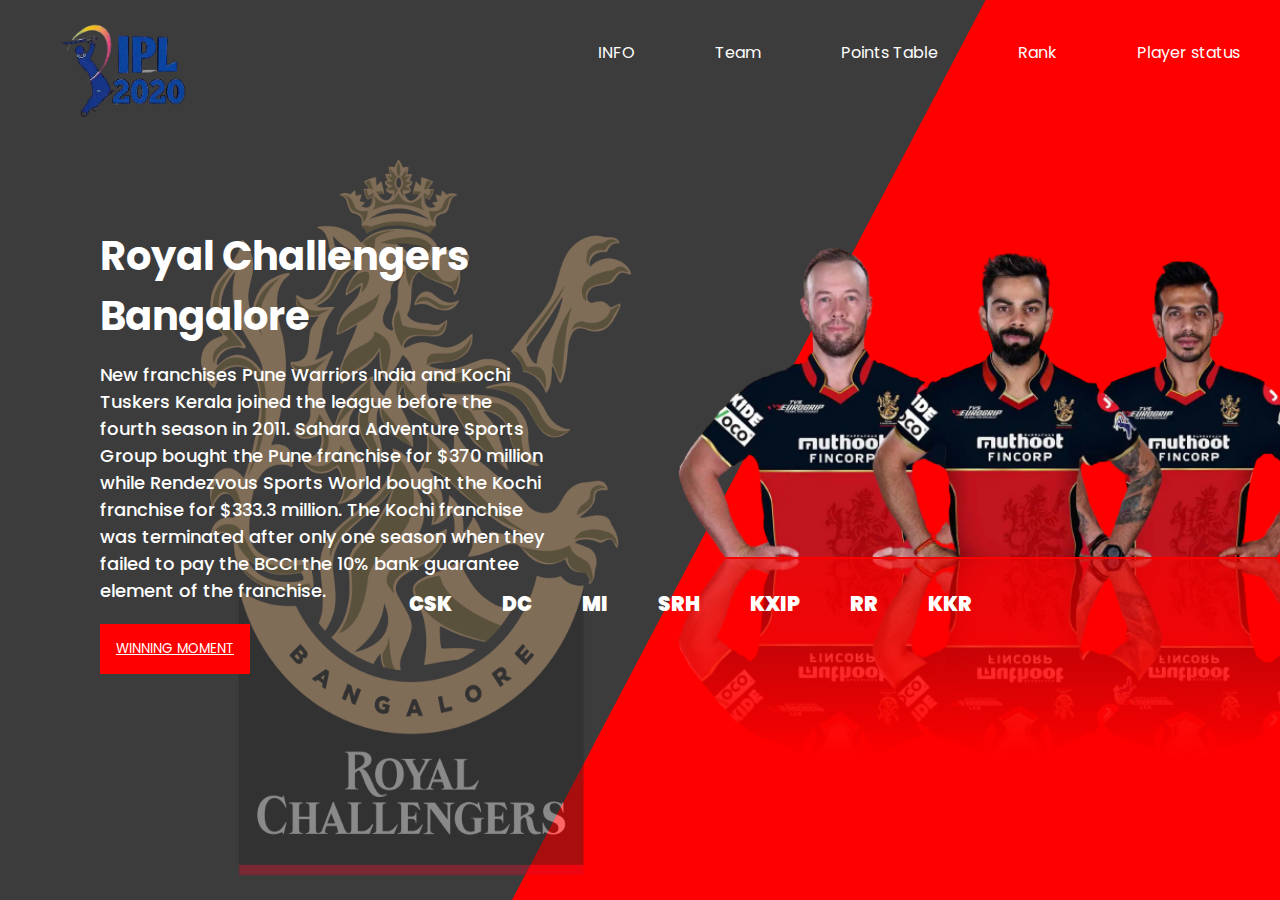
<file: index.html>
<!DOCTYPE html>
<html lang="en">
<head>
    <link rel="preconnect" href="https://fonts.gstatic.com">
<link href="https://fonts.googleapis.com/css2?family=Poppins:wght@300;400;500;600;700&display=swap" rel="stylesheet">
    <meta charset="UTF-8">
    <meta name="viewport" content="width=device-width, initial-scale=1.0">
    <title>Sports website</title>
    <link rel="stylesheet" href="ipl.css">
    <style>
        *{
         font-family: 'Poppins', sans-serif;

        }
    </style>
</head>
<body>
    <div class="container">
        <div class="logo">
            <img src="ipl.png" alt="">
        </div>


        <!-- this is for background logo -->
        <div class="background">
            <img src="csblogo.png" id="logobg" alt="">
        </div>

        <div class="heading">
            <h1 id="head">
                Royal Challengers Bangalore
            </h1>

            <p style="font-weight: 500;">
                New franchises Pune Warriors India and Kochi Tuskers Kerala joined the league before the fourth season in 2011. Sahara Adventure Sports Group bought the Pune franchise for $370 million while Rendezvous Sports World bought the Kochi franchise for $333.3 million. The Kochi franchise was terminated after only one season when they failed to pay the BCCI the 10% bank guarantee element of the franchise.





<!-- In June 2015, two-time champions Chennai Super Kings and the inaugural season champions Rajasthan Royals were suspended for two seasons following their role in a spot-fixing and betting scandal.[37] The two teams were replaced for two seasons by franchises based at Pune and Rajkot.[38][39]

Due to the COVID-19 pandemic, the venue for the 2020 season was moved and games were played in the United Arab Emirates.[40][41] In August 2021, the BCCI announced two new franchises, based in two of six shortlisted cities, would join the league in the 2022 season.[42][43] In closed bidding held in October, RPSG Group and CVC Capital won the bids for the teams, paying ₹7,000 crore (US$880 million) and ₹5,200 crore (US$650 million).[44][45] The teams were subsequently named Lucknow Super Giants and Gujarat Titans.

A number of IPL franchise owners have expanded their business by acquiring teams in other franchise leagues, such as the South African SA20, the Caribbean Premier League and the US Major League Cricket. Teams have been branded with similar names to their parent IPL franchises.[46] -->
            </p>

            <button><a href="cc.mp4"> WINNING MOMENT</a></button>
        </div>

        <!-- this is for main image -->

        <div class="image">
            <img id="myimage" src="rcb-removebg-preview.png" alt="">
        </div>




        <!-- now navbar -->

        <div class="navbar">
            <ul>
                <li><a href="login.html" class="p"> INFO </a></li>
                <li><a href="https://bsehexam.org/wp-content/uploads/2023/06/IPL-Teams-List-.png"class="p">Team</a></li>
                <li><a href="https://assets-webp.khelnow.com/news/uploads/2023/05/IPL-2023-Points-Table-After-Match-6768-1280x1280.jpg.webp" class="p">Points Table</a></li>
                <li><a href="https://www.cric8fanatic.com/wp-content/uploads/2023/05/ipl-2023-leading-run-scorer-for-all-10-teams-ranking.jpg" class="p">Rank</a></li>
                <li><a href="https://www.cric8fanatic.com/wp-content/uploads/2023/03/ipl-2023-updated-squad-players-list-for-all-10-teams.jpg" class="p">Player status</a></li>
            </ul>
        </div>

        <!-- html code is done -->

        <!-- now jump to css code -->

        <!-- one class is missing -->

        <div class="empty">


        </div>

        <!-- this is for remaining teams -->

        <div class="list">
            <ol>
                <li onclick="myFun('css3.png', 'gold', 'Chennai Super Kings', 'csk3.png')">CSK</li>


                <!-- first one is sucessfully working -->
                <!-- copy and change the image name, color -->

                <li onclick="myFun('dd1.png', 'blue', 'Delhi Capitals', 'ddlogo.png')">DC</li>
                <li onclick="myFun('mi.png', 'dodgerblue', 'Mumbai Indians', 'milogo.png')">MI</li>
                <li onclick="myFun('srh.png', 'orangered', 'Sun Raise Hydrabad', 'srhlogo.png')">SRH</li>
                <li onclick="myFun('kp.png', 'red', 'King XI Punjab', 'kplogo.png')">KXIP</li>
                <li onclick="myFun('rr1.png', '#ff3385', 'Rajastan Royals', 'rrlogo.png')">RR</li>
                <li onclick="myFun('kkr.png', 'purple', 'Kolkata Knight Riders', 'kkrlogo.png')">KKR</li>
            </ol>
        </div>

    </div>






<script>

    function myFun(image, colour, head, logo){
        document.getElementById('myimage').src=image;
        document.querySelector('.empty').style.backgroundColor=colour;
        document.querySelector('button').style.backgroundColor=colour;
        document.getElementById('head').innerHTML=head;
        document.getElementById('logobg').src=logo;
    }


</script>








</body>
</html>
</file>
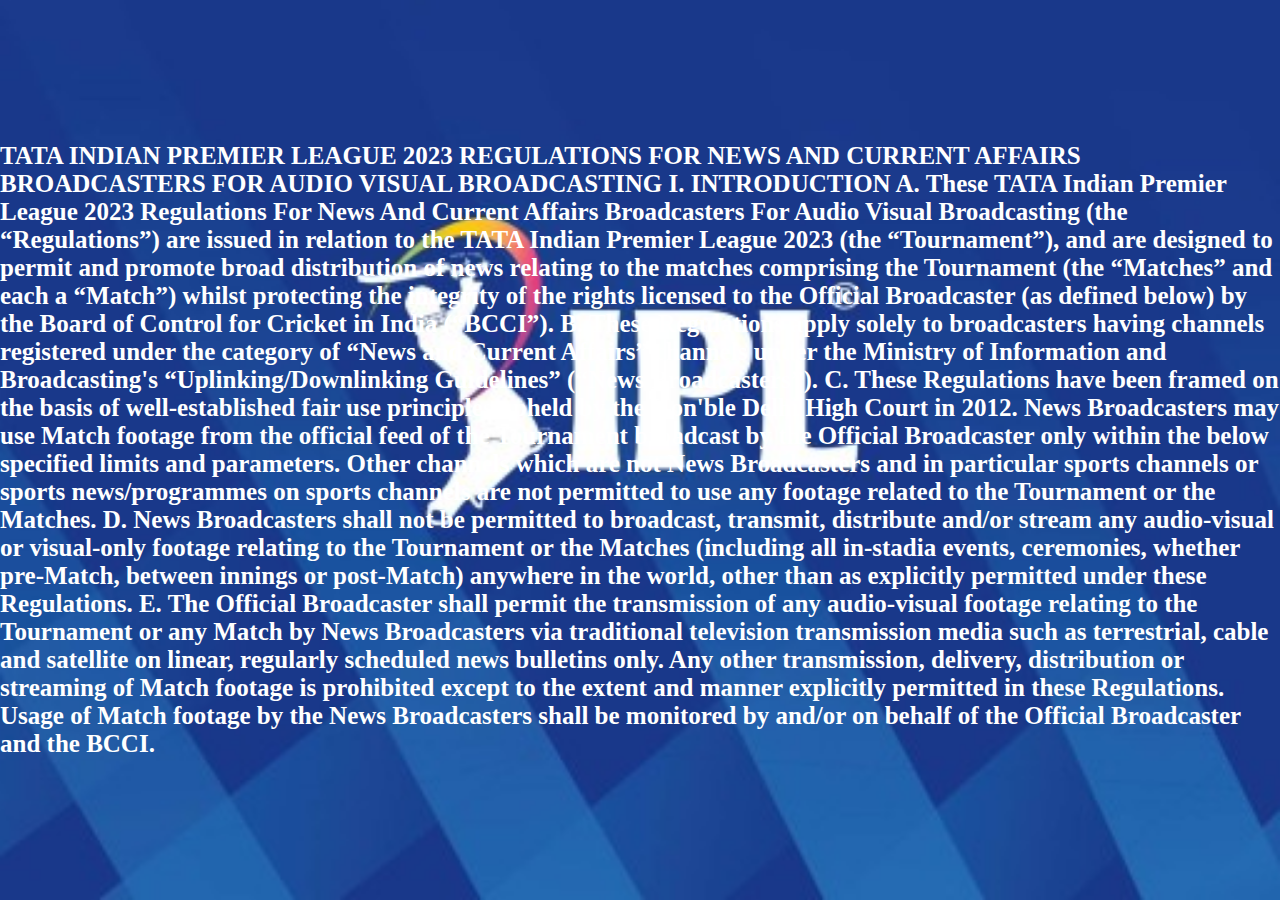
<file: about.html>
<!DOCTYPE html>
<html lang="en">
<head>
    <meta charset="UTF-8">
    <meta name="viewport" content="width=device-width, initial-scale=1.0">
    <title>Document</title>
    <link rel="stylesheet" href="about.css">
</head>
<body>

    <div>
        <p>
            TATA INDIAN PREMIER LEAGUE 2023 REGULATIONS FOR NEWS AND CURRENT
        AFFAIRS BROADCASTERS FOR AUDIO VISUAL BROADCASTING
        I. INTRODUCTION
        A. These TATA Indian Premier League 2023 Regulations For News And Current Affairs
        Broadcasters For Audio Visual Broadcasting (the “Regulations”) are issued in
        relation to the TATA Indian Premier League 2023 (the “Tournament”), and are
        designed to permit and promote broad distribution of news relating to the matches
        comprising the Tournament (the “Matches” and each a “Match”) whilst protecting
        the integrity of the rights licensed to the Official Broadcaster (as defined below) by
        the Board of Control for Cricket in India (“BCCI”).
        B. These Regulations apply solely to broadcasters having channels registered under
        the category of “News and Current Affairs” channels under the Ministry of
        Information and Broadcasting's “Uplinking/Downlinking Guidelines” (“News
        Broadcasters”).
        C. These Regulations have been framed on the basis of well-established fair use
        principles upheld by the Hon'ble Delhi High Court in 2012. News Broadcasters may
        use Match footage from the official feed of the Tournament broadcast by the Official
        Broadcaster only within the below specified limits and parameters. Other channels
        which are not News Broadcasters and in particular sports channels or sports
        news/programmes on sports channels are not permitted to use any footage related
        to the Tournament or the Matches.
        D. News Broadcasters shall not be permitted to broadcast, transmit, distribute and/or
        stream any audio-visual or visual-only footage relating to the Tournament or the
        Matches (including all in-stadia events, ceremonies, whether pre-Match, between
        innings or post-Match) anywhere in the world, other than as explicitly permitted
        under these Regulations.
        E. The Official Broadcaster shall permit the transmission of any audio-visual footage
        relating to the Tournament or any Match by News Broadcasters via traditional
        television transmission media such as terrestrial, cable and satellite on linear,
        regularly scheduled news bulletins only. Any other transmission, delivery,
        distribution or streaming of Match footage is prohibited except to the extent and
        manner explicitly permitted in these Regulations. Usage of Match footage by the
        News Broadcasters shall be monitored by and/or on behalf of the Official
        Broadcaster and the BCCI.
        </p>
        </div>
</body>
</html>
</file>
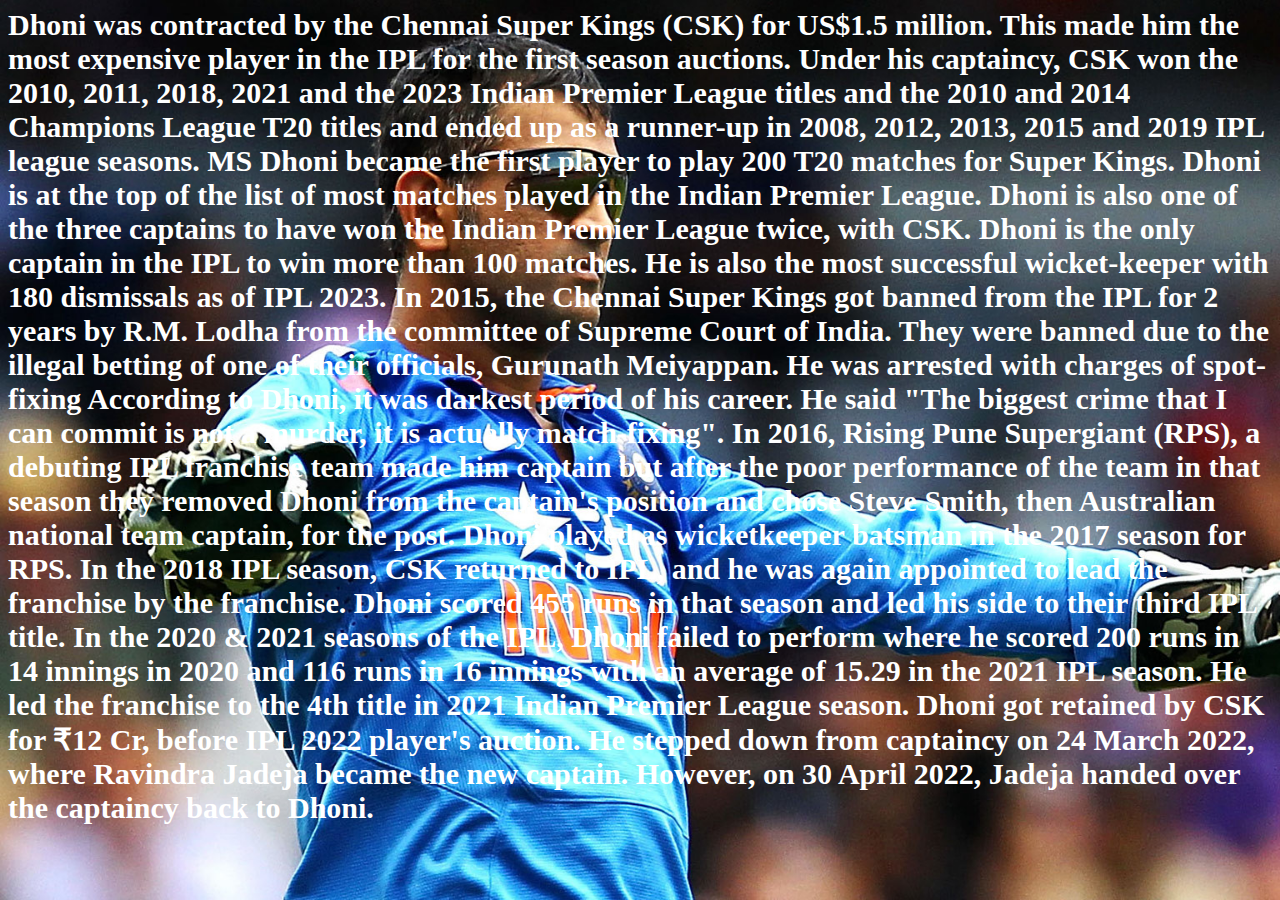
<file: dnoni.html>
<!DOCTYPE html>
<html lang="en">
<head>
    <meta charset="UTF-8">
    <meta name="viewport" content="width=device-width, initial-scale=1.0">
    <title>dhoni</title>
    <link rel="stylesheet" href="dhoni.css">
</head>
<body>
    Dhoni was contracted by the Chennai Super Kings (CSK) for US$1.5 million. This made him the most expensive player in the IPL for the first season auctions. Under his captaincy, CSK won the 2010, 2011, 2018, 2021 and the 2023 Indian Premier League titles and the 2010 and 2014 Champions League T20 titles and ended up as a runner-up in 2008, 2012, 2013, 2015 and 2019 IPL league seasons.

MS Dhoni became the first player to play 200 T20 matches for Super Kings. Dhoni is at the top of the list of most matches played in the Indian Premier League. Dhoni is also one of the three captains to have won the Indian Premier League twice, with CSK. Dhoni is the only captain in the IPL to win more than 100 matches. He is also the most successful wicket-keeper with 180 dismissals as of IPL 2023.

In 2015, the Chennai Super Kings got banned from the IPL for 2 years by R.M. Lodha from the committee of Supreme Court of India. They were banned due to the illegal betting of one of their officials, Gurunath Meiyappan. He was arrested with charges of spot-fixing According to Dhoni, it was darkest period of his career. He said "The biggest crime that I can commit is not a murder, it is actually match-fixing".

In 2016, Rising Pune Supergiant (RPS), a debuting IPL franchise team made him captain but after the poor performance of the team in that season they removed Dhoni from the captain's position and chose Steve Smith, then Australian national team captain, for the post. Dhoni played as wicketkeeper batsman in the 2017 season for RPS.

In the 2018 IPL season, CSK returned to IPL, and he was again appointed to lead the franchise by the franchise. Dhoni scored 455 runs in that season and led his side to their third IPL title.

In the 2020 & 2021 seasons of the IPL, Dhoni failed to perform where he scored 200 runs in 14 innings in 2020 and 116 runs in 16 innings with an average of 15.29 in the 2021 IPL season.
He led the franchise to the 4th title in 2021 Indian Premier League season. Dhoni got retained by CSK for ₹12 Cr, before IPL 2022 player's auction. He stepped down from captaincy on 24 March 2022, where Ravindra Jadeja became the new captain. However, on 30 April 2022, Jadeja handed over the captaincy back to Dhoni.
</body>
</html>
</file>
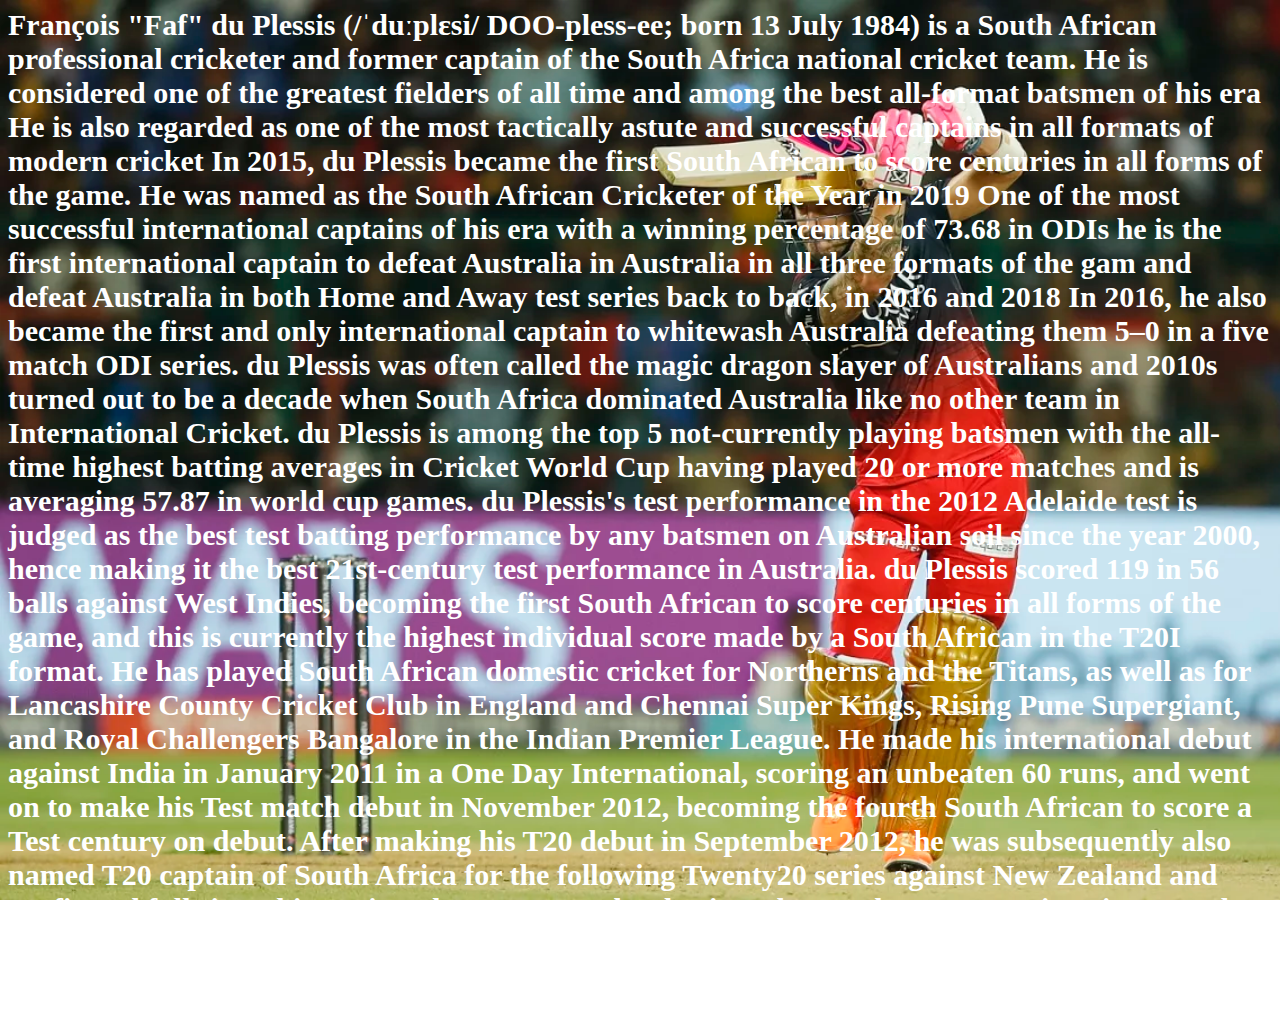
<file: faf.html>
<!DOCTYPE html>
<html lang="en">
<head>
    <meta charset="UTF-8">
    <meta name="viewport" content="width=device-width, initial-scale=1.0">
    <title>faf</title>
    <link rel="stylesheet" href="faf.css">
</head>
<body>
    François "Faf" du Plessis (/ˈduːplɛsi/ DOO-pless-ee; born 13 July 1984) is a South African professional cricketer and former captain of the South Africa national cricket team. He is considered one of the greatest fielders of all time and among the best all-format batsmen of his era He is also regarded as one of the most tactically astute and successful captains in all formats of modern cricket In 2015, du Plessis became the first South African to score centuries in all forms of the game. He was named as the South African Cricketer of the Year in 2019

    One of the most successful international captains of his era with a winning percentage of 73.68 in ODIs he is the first international captain to defeat Australia in Australia in all three formats of the gam and defeat Australia in both Home and Away test series back to back, in 2016 and 2018 In 2016, he also became the first and only international captain to whitewash Australia defeating them 5–0 in a five match ODI series. du Plessis was often called the magic dragon slayer of Australians and 2010s turned out to be a decade when South Africa dominated Australia like no other team in International Cricket.
    
    du Plessis is among the top 5 not-currently playing batsmen with the all-time highest batting averages in Cricket World Cup having played 20 or more matches and is averaging 57.87 in world cup games.
    
    du Plessis's test performance in the 2012 Adelaide test is judged as the best test batting performance by any batsmen on Australian soil since the year 2000, hence making it the best 21st-century test performance in Australia. du Plessis scored 119 in 56 balls against West Indies, becoming the first South African to score centuries in all forms of the game, and this is currently the highest individual score made by a South African in the T20I format. He has played South African domestic cricket for Northerns and the Titans, as well as for Lancashire County Cricket Club in England and Chennai Super Kings, Rising Pune Supergiant, and Royal Challengers Bangalore in the Indian Premier League.
    
    He made his international debut against India in January 2011 in a One Day International, scoring an unbeaten 60 runs, and went on to make his Test match debut in November 2012, becoming the fourth South African to score a Test century on debut. After making his T20 debut in September 2012, he was subsequently also named T20 captain of South Africa for the following Twenty20 series against New Zealand and confirmed full-time skipper in February 2013.
    
    du Plessis took over the Test captaincy in December 2016 and assumed full-time captaincy in all formats of the game in August 2017 after teammate and former captain AB de Villiers relinquished the two limited overs captaincies. In February 2021 he announced his retir
</html>
</file>
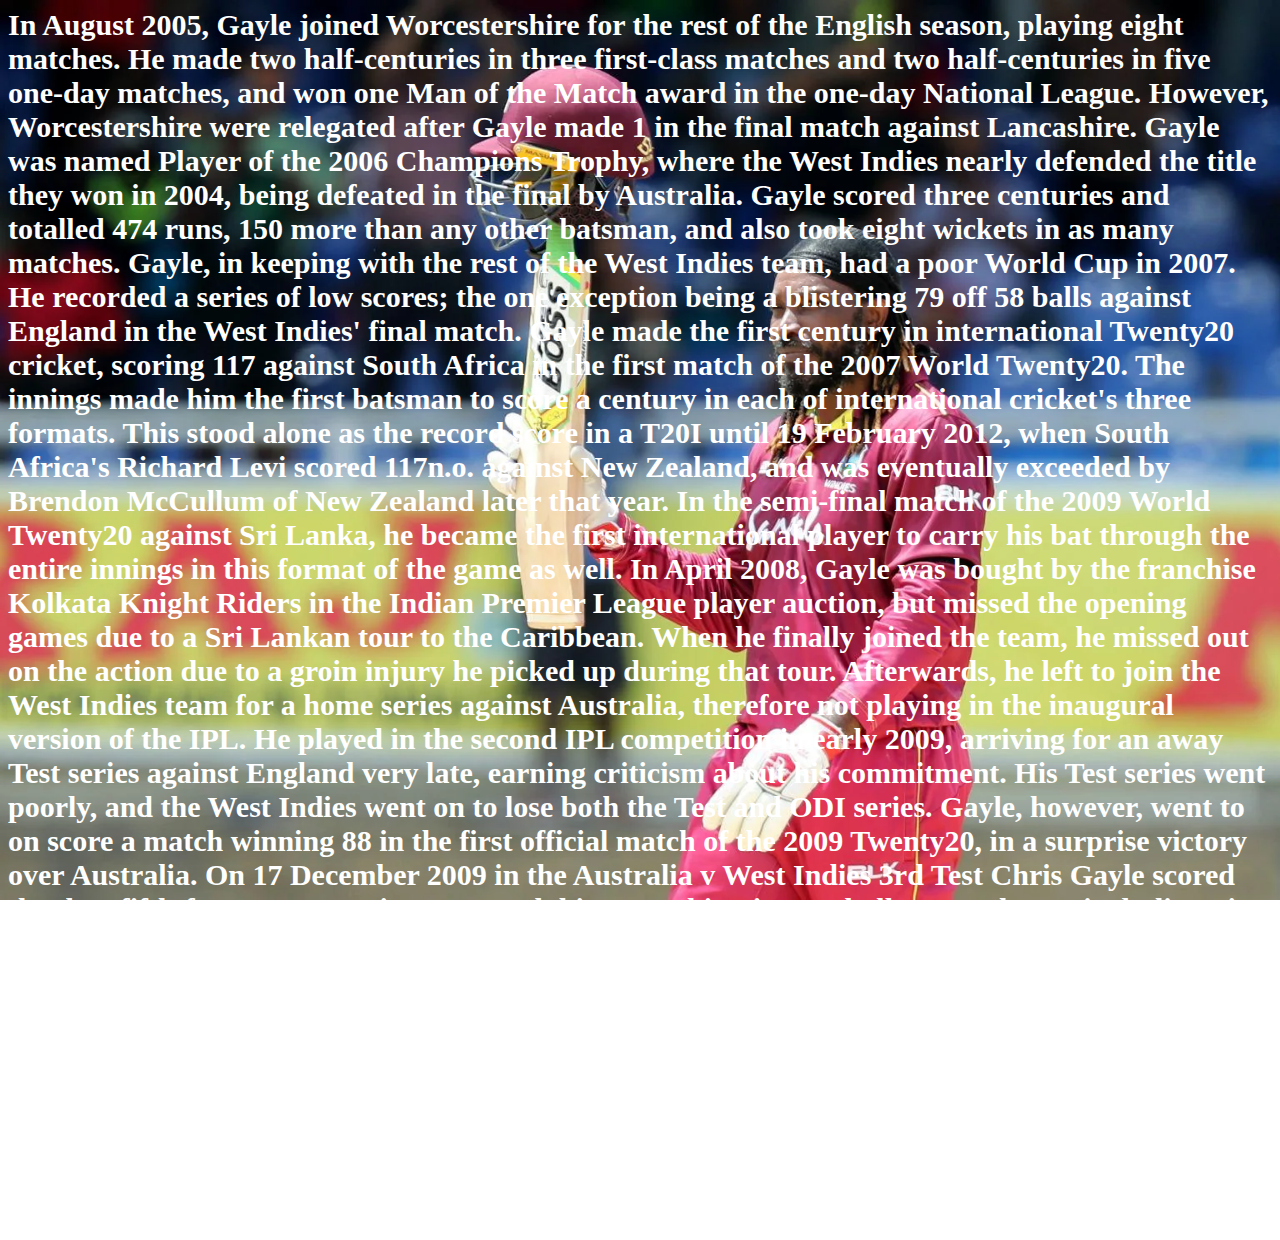
<file: gayle.html>
<!DOCTYPE html>
<html lang="en">
<head>
    <meta charset="UTF-8">
    <meta name="viewport" content="width=device-width, initial-scale=1.0">
    <title>gayle</title>
    <link rel="stylesheet" href="gayle.css">
</head>
<body>
    In August 2005, Gayle joined Worcestershire for the rest of the English season, playing eight matches. He made two half-centuries in three first-class matches and two half-centuries in five one-day matches, and won one Man of the Match award in the one-day National League. However, Worcestershire were relegated after Gayle made 1 in the final match against Lancashire.

Gayle was named Player of the 2006 Champions Trophy, where the West Indies nearly defended the title they won in 2004, being defeated in the final by Australia. Gayle scored three centuries and totalled 474 runs, 150 more than any other batsman, and also took eight wickets in as many matches. Gayle, in keeping with the rest of the West Indies team, had a poor World Cup in 2007. He recorded a series of low scores; the one exception being a blistering 79 off 58 balls against England in the West Indies' final match.

Gayle made the first century in international Twenty20 cricket, scoring 117 against South Africa in the first match of the 2007 World Twenty20. The innings made him the first batsman to score a century in each of international cricket's three formats. This stood alone as the record score in a T20I until 19 February 2012, when South Africa's Richard Levi scored 117n.o. against New Zealand, and was eventually exceeded by Brendon McCullum of New Zealand later that year.

In the semi-final match of the 2009 World Twenty20 against Sri Lanka, he became the first international player to carry his bat through the entire innings in this format of the game as well. In April 2008, Gayle was bought by the franchise Kolkata Knight Riders in the Indian Premier League player auction, but missed the opening games due to a Sri Lankan tour to the Caribbean. When he finally joined the team, he missed out on the action due to a groin injury he picked up during that tour. Afterwards, he left to join the West Indies team for a home series against Australia, therefore not playing in the inaugural version of the IPL.

He played in the second IPL competition in early 2009, arriving for an away Test series against England very late, earning criticism about his commitment. His Test series went poorly, and the West Indies went on to lose both the Test and ODI series. Gayle, however, went to on score a match winning 88 in the first official match of the 2009 Twenty20, in a surprise victory over Australia.

On 17 December 2009 in the Australia v West Indies 3rd Test Chris Gayle scored the then fifth-fastest century in Test match history, taking just 70 balls to reach 100, including nine fours and six sixes. He was dismissed two balls later for 102 runs. On 16 November 2010, he became the fourth cricketer to score two triple centuries in Test cricket after Donald Bradman, Brian Lara and Virender Sehwag.

On his return to Test cricket in July 2012, he scored 150 on the third day of the first Test against New Zealand.

Gayle scored 75 runs from 41 balls, fuelling West Indies' total of 205, against Australia in the 2012 ICC World Twenty20 semi-final, which was the highest total of the tournament.

In November 2012, during the First Test against Bangladesh in Dhaka, Gayle became the first player in the history of Test cricket to hit a six off the first ball of a match. In 2013, during the Third Test against Zimbabwe, Gayle surpassed Brian Lara's record of the most sixes in Test cricket by a West Indian cricketer.
</body>
</html>
</file>
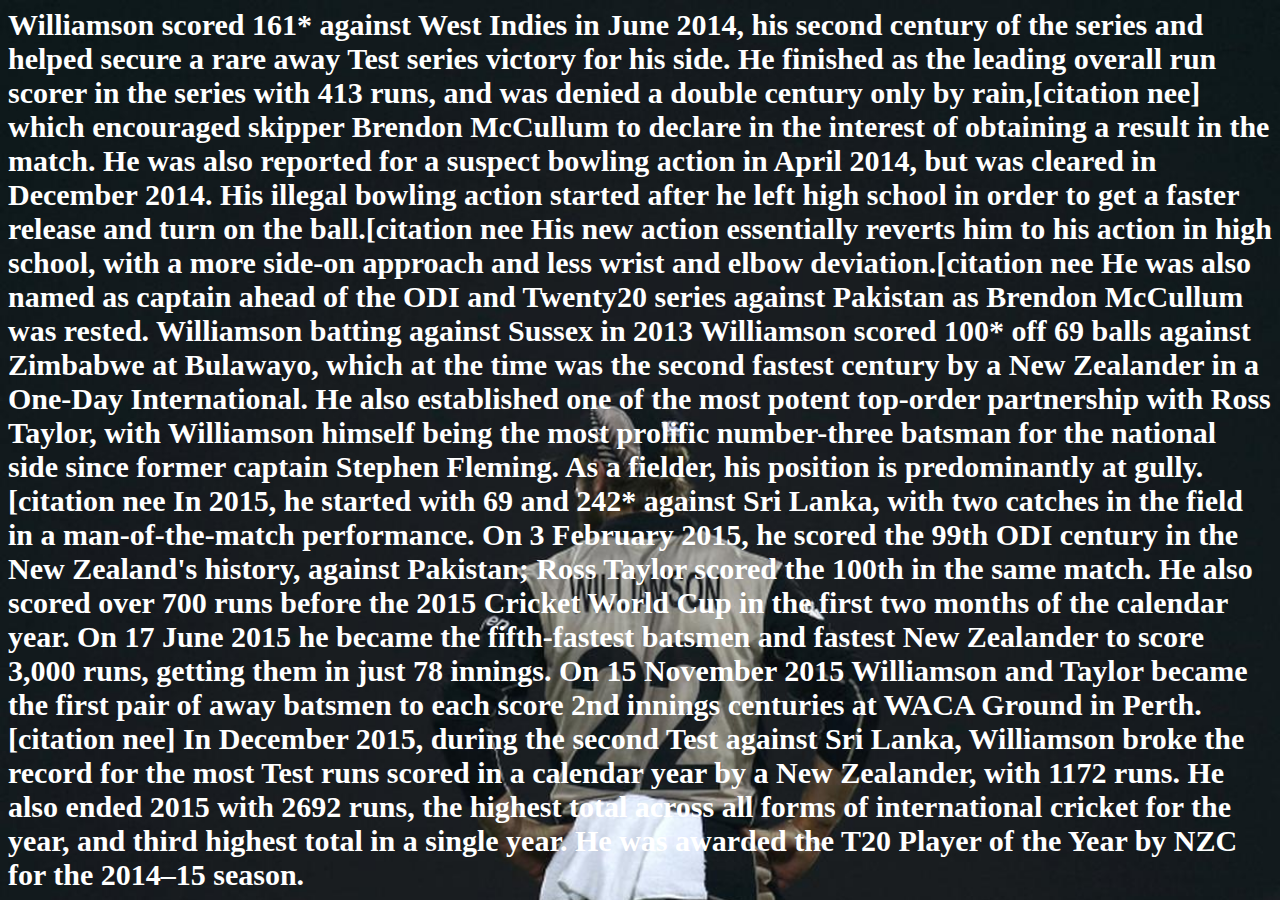
<file: kane.html>
<!DOCTYPE html>
<html lang="en">
<head>
    <meta charset="UTF-8">
    <meta name="viewport" content="width=device-width, initial-scale=1.0">
    <title>kane</title>
    <link rel="stylesheet" href="kane.css">
</head>
<body>
    Williamson scored 161* against West Indies in June 2014, his second century of the series and helped secure a rare away Test series victory for his side. He finished as the leading overall run scorer in the series with 413 runs, and was denied a double century only by rain,[citation nee] which encouraged skipper Brendon McCullum to declare in the interest of obtaining a result in the match. He was also reported for a suspect bowling action in April 2014, but was cleared in December 2014. His illegal bowling action started after he left high school in order to get a faster release and turn on the ball.[citation nee His new action essentially reverts him to his action in high school, with a more side-on approach and less wrist and elbow deviation.[citation nee He was also named as captain ahead of the ODI and Twenty20 series against Pakistan as Brendon McCullum was rested.


    Williamson batting against Sussex in 2013
    Williamson scored 100* off 69 balls against Zimbabwe at Bulawayo, which at the time was the second fastest century by a New Zealander in a One-Day International. He also established one of the most potent top-order partnership with Ross Taylor, with Williamson himself being the most prolific number-three batsman for the national side since former captain Stephen Fleming. As a fielder, his position is predominantly at gully.[citation nee
    
    In 2015, he started with 69 and 242* against Sri Lanka, with two catches in the field in a man-of-the-match performance. On 3 February 2015, he scored the 99th ODI century in the New Zealand's history, against Pakistan; Ross Taylor scored the 100th in the same match. He also scored over 700 runs before the 2015 Cricket World Cup in the first two months of the calendar year. On 17 June 2015 he became the fifth-fastest batsmen and fastest New Zealander to score 3,000 runs, getting them in just 78 innings. On 15 November 2015 Williamson and Taylor became the first pair of away batsmen to each score 2nd innings centuries at WACA Ground in Perth.[citation nee]
    
    In December 2015, during the second Test against Sri Lanka, Williamson broke the record for the most Test runs scored in a calendar year by a New Zealander, with 1172 runs. He also ended 2015 with 2692 runs, the highest total across all forms of international cricket for the year, and third highest total in a single year.
    
    He was awarded the T20 Player of the Year by NZC for the 2014–15 season.
</html>
</file>
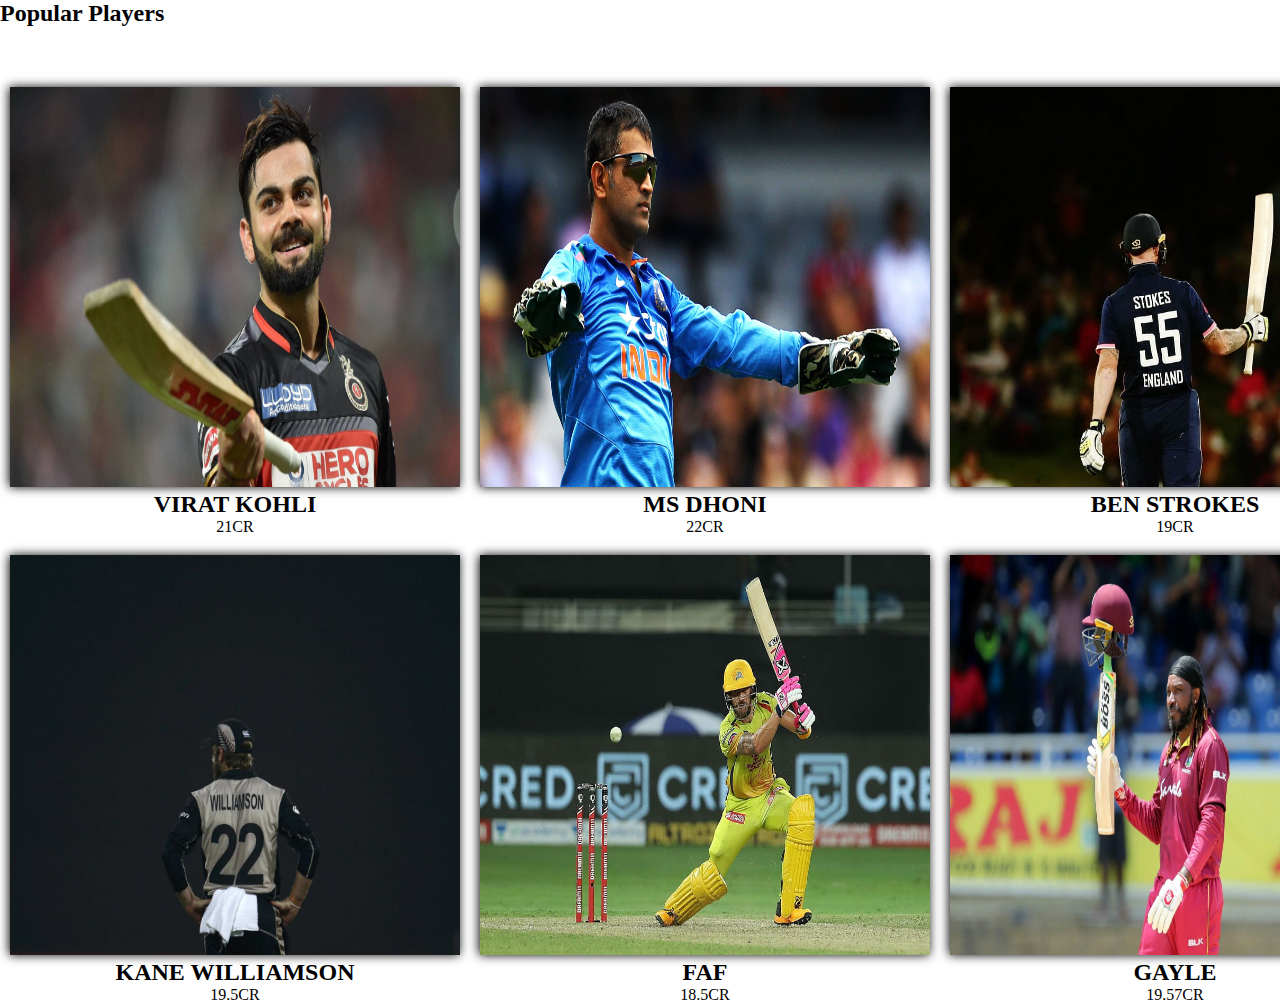
<file: player.html>
<!DOCTYPE html>
<html lang="en">
<head>
    <meta charset="UTF-8">
    <meta name="viewport" content="width=device-width, initial-scale=1.0">
    <title>Document</title>
    <link rel="stylesheet" href="player.css">
</head>
<body>
    <div class="c">
        <h2>Popular Players</h2>
    </div>
</header>
<div class="cover">
    <div class="box-1">
      <a href="virat.html"> <img src="k.webp"> </a>
    <h2> VIRAT KOHLI</h2>
    <p>21CR</p>
</div>

<div class="box-2">
    <a href="dnoni.html"> <img src="dhoni.jpg"> </a>
    <h2>MS DHONI</h2>
    <p>22CR</p>
</div>

<div class="box-3">
   <a href="strokes.html"> <img src="stroke.webp"> </a>
    <h2>BEN STROKES</h2>
    <p>19CR</p>
</div>
</div>
<br>
<div class="cover">
<div class="box-1">
    <a href="kane.html"> <img src="kane.jpg"> </a>
<h2>KANE WILLIAMSON</h2>
<p>19.5CR</p>
</div>

<div class="box-2">
<a href="faf.html"> <img src="faf.jpg"> </a>
<h2>FAF</h2>
<p>18.5CR</p>
</div>

<div class="box-3">
<a href="gayle.html"> <img src="gayle.webp"> </a>
 <h2>GAYLE</h2>
<p>19.57CR</p>
</div>
</div>
</div>

    
</body>
</html>
</file>
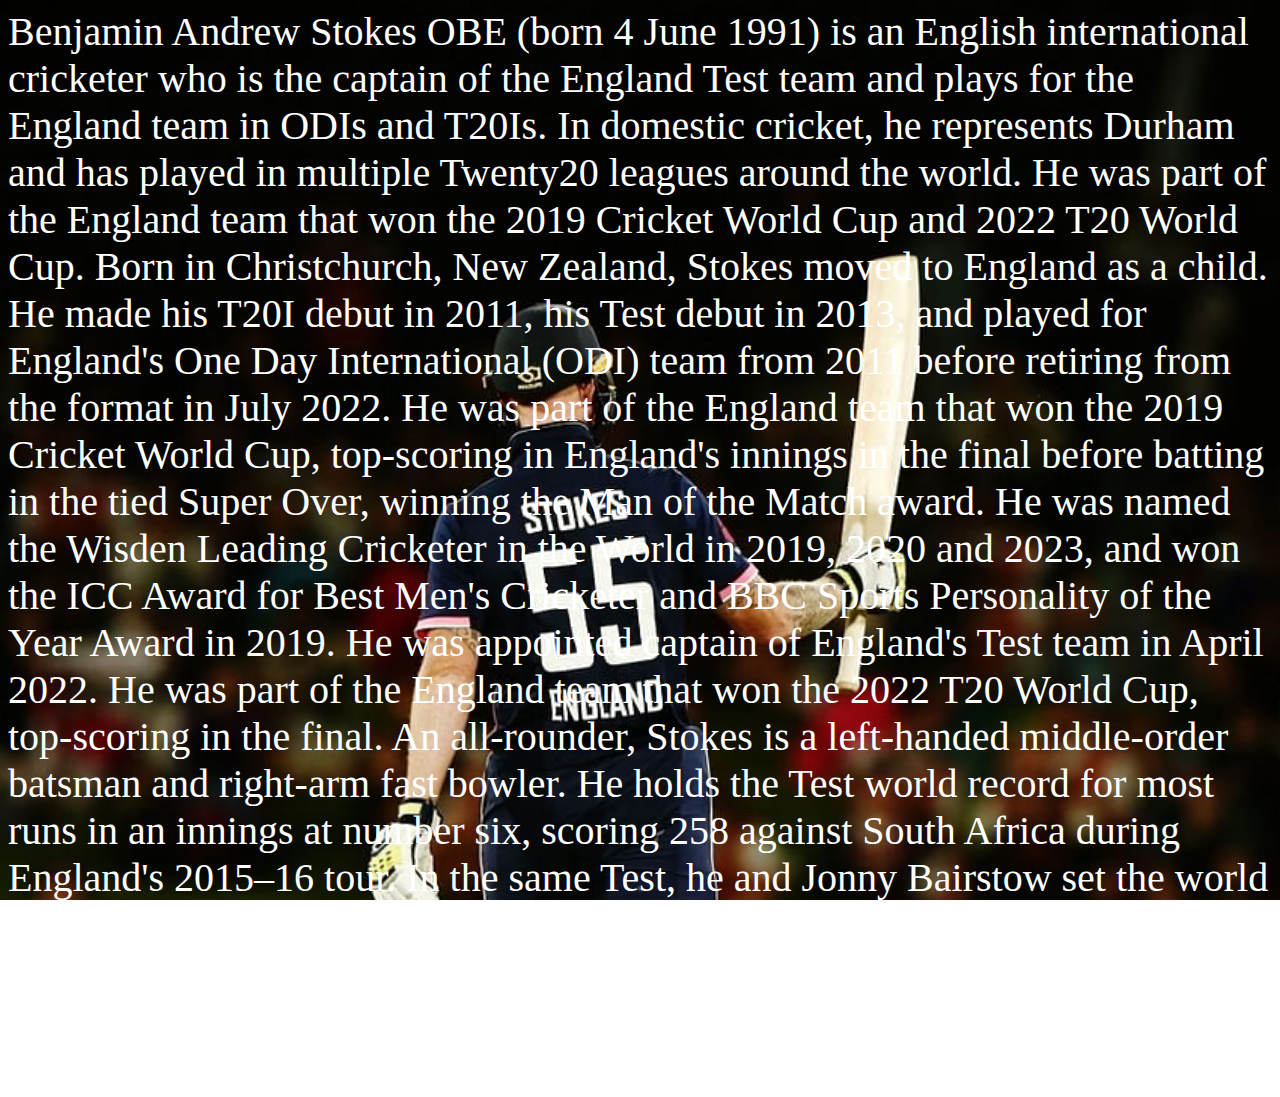
<file: strokes.html>
<!DOCTYPE html>
<html lang="en">
<head>
    <meta charset="UTF-8">
    <meta name="viewport" content="width=device-width, initial-scale=1.0">
    <title>ben strokes</title>
    <link rel="stylesheet" href="strokes.css">
</head>
<body>
    Benjamin Andrew Stokes OBE (born 4 June 1991) is an English international cricketer who is the captain of the England Test team and plays for the England team in ODIs and T20Is. In domestic cricket, he represents Durham and has played in multiple Twenty20 leagues around the world. He was part of the England team that won the 2019 Cricket World Cup and 2022 T20 World Cup.

    Born in Christchurch, New Zealand, Stokes moved to England as a child. He made his T20I debut in 2011, his Test debut in 2013, and played for England's One Day International (ODI) team from 2011 before retiring from the format in July 2022. He was part of the England team that won the 2019 Cricket World Cup, top-scoring in England's innings in the final before batting in the tied Super Over, winning the Man of the Match award. He was named the Wisden Leading Cricketer in the World in 2019, 2020 and 2023, and won the ICC Award for Best Men's Cricketer and BBC Sports Personality of the Year Award in 2019. He was appointed captain of England's Test team in April 2022. He was part of the England team that won the 2022 T20 World Cup, top-scoring in the final.
    
    An all-rounder, Stokes is a left-handed middle-order batsman and right-arm fast bowler. He holds the Test world record for most runs in an innings at number six, scoring 258 against South Africa during England's 2015–16 tour. In the same Test, he and Jonny Bairstow set the world record for highest sixth-wicket stand in Tests, at 399. In February 2023, he set a new record for the total number of sixes hit in a Test career, surpassing the previous tally of 107 set by his coach at the time, Brendon McCullum. back to Dhoni.
</body>
</html>
</file>
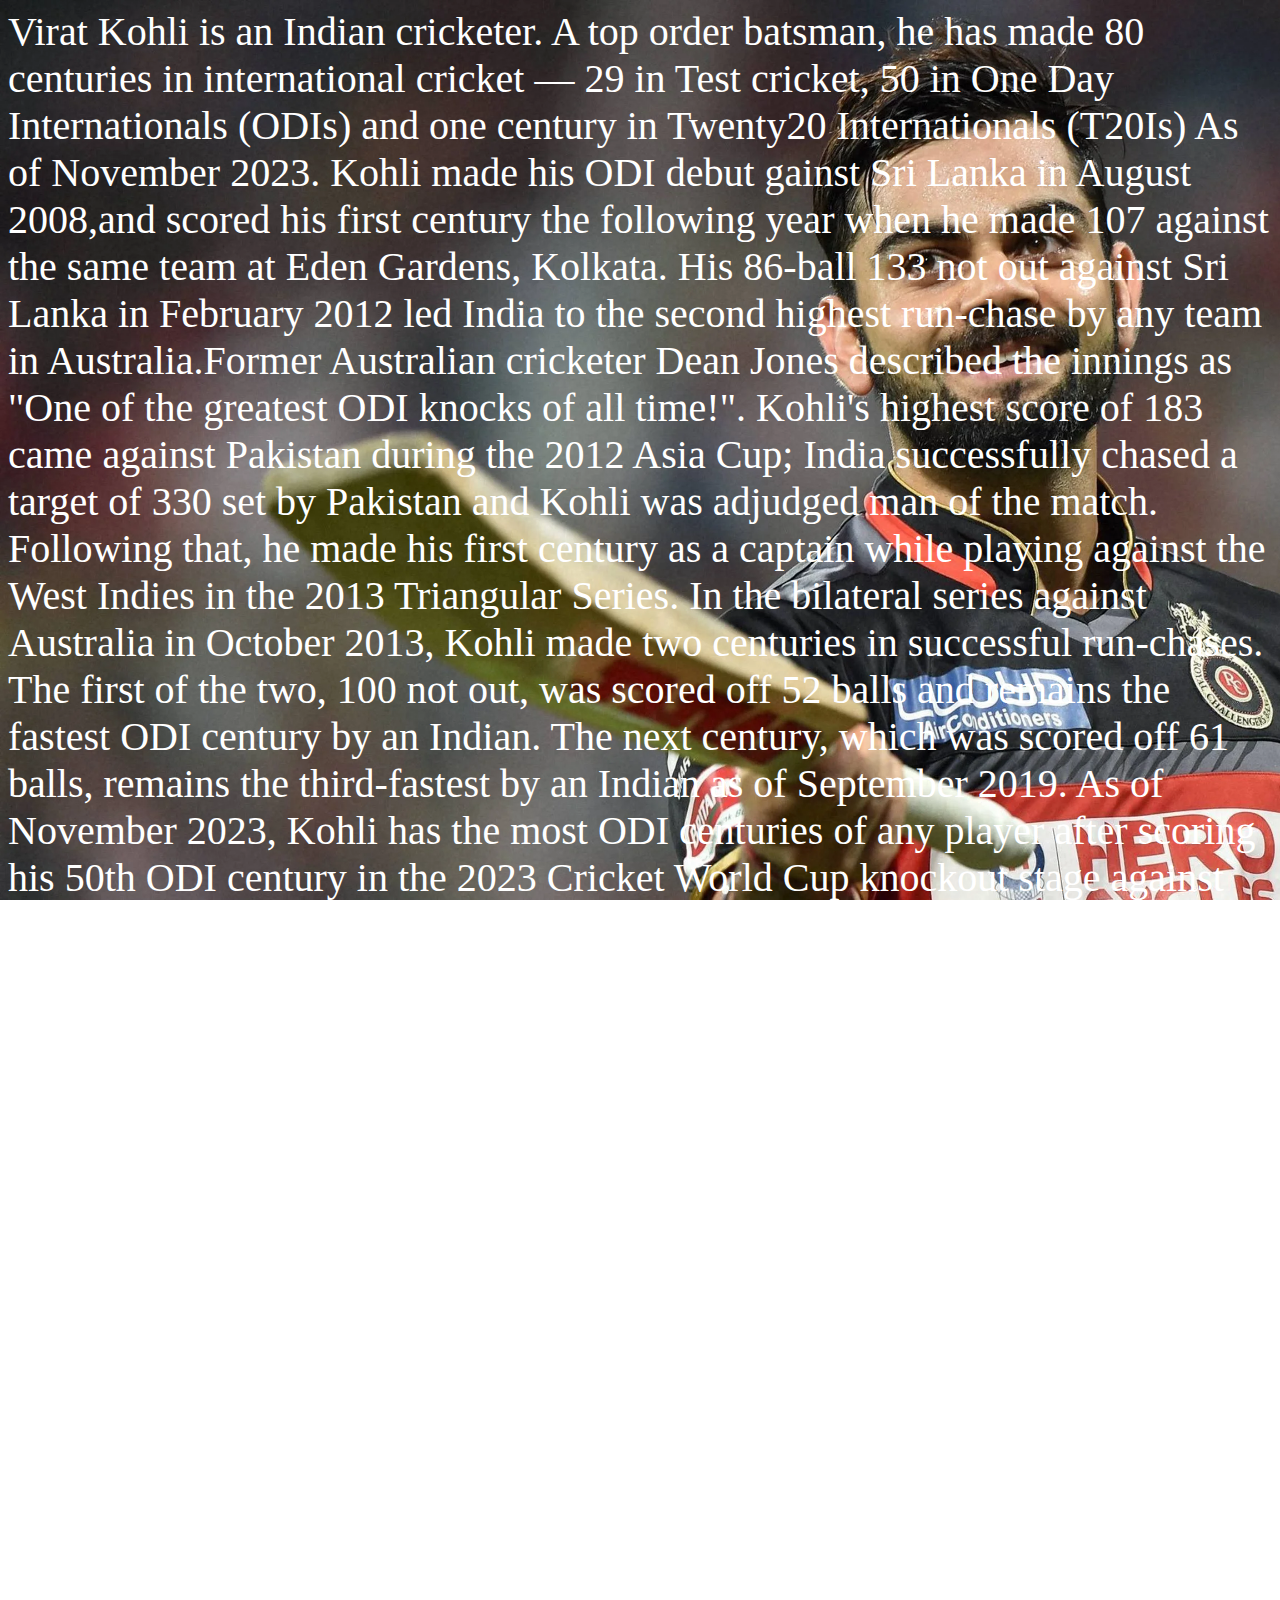
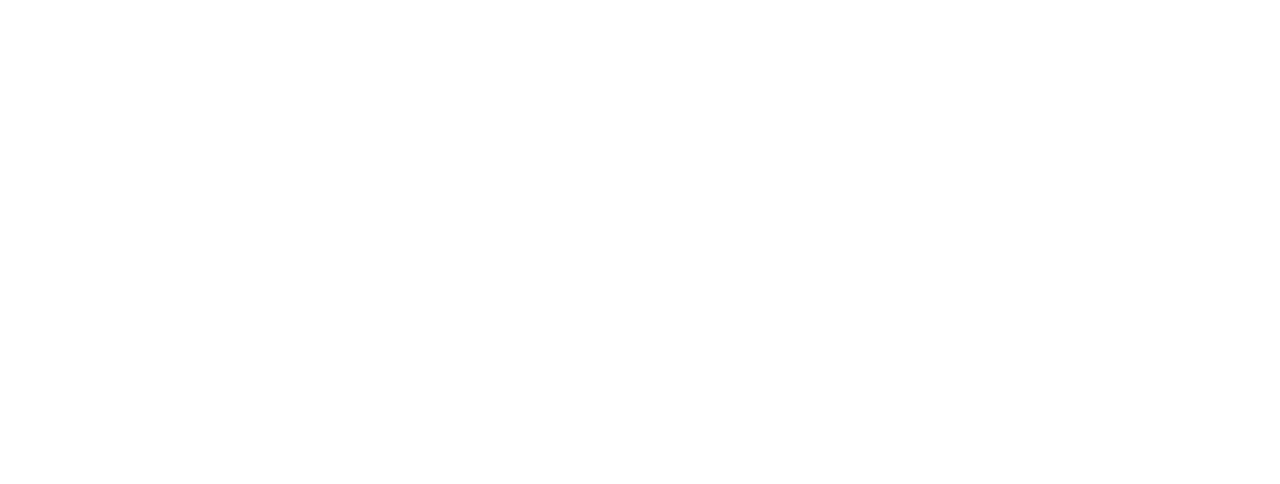
<file: virat.html>
<!DOCTYPE html>
<html lang="en">
<head>
    <meta charset="UTF-8">
    <meta name="viewport" content="width=device-width, initial-scale=1.0">
    <title>VIRAT KOHLI</title>
    <link rel="stylesheet" href="virat.css">
</head>
<body>
    Virat Kohli is an Indian cricketer. A top order batsman, he has made 80 centuries in international cricket — 29 in Test cricket, 50 in One Day Internationals (ODIs) and one century in Twenty20 Internationals (T20Is) As of November 2023.

Kohli made his ODI debut gainst Sri Lanka in August 2008,and scored his first century the following year when he made 107 against the same team at Eden Gardens, Kolkata. His 86-ball 133 not out against Sri Lanka in February 2012 led India to the second highest run-chase by any team in Australia.Former Australian cricketer Dean Jones described the innings as "One of the greatest ODI knocks of all time!". Kohli's highest score of 183 came against Pakistan during the 2012 Asia Cup; India successfully chased a target of 330 set by Pakistan and Kohli was adjudged man of the match. Following that, he made his first century as a captain while playing against the West Indies in the 2013 Triangular Series. In the bilateral series against Australia in October 2013, Kohli made two centuries in successful run-chases. The first of the two, 100 not out, was scored off 52 balls and remains the fastest ODI century by an Indian. The next century, which was scored off 61 balls, remains the third-fastest by an Indian as of September 2019. As of November 2023, Kohli has the most ODI centuries of any player after scoring his 50th ODI century in the 2023 Cricket World Cup knockout stage against New Zealand with a score of 117, and ranks second overall on the list of players who have scored the most centuries in international cricket.
Kohli made his Test debut against the West Indies in 2011 and scored his first century in the format during the Australian tour in January 2012.In the first Test of the 2014–15 Border–Gavaskar Trophy, he became the fourth Indian player to score centuries in both innings of a Test match after making 115 and 141.[c[14 He was appointed as the captain of the Test team during the series and became the first player to score centuries in each of his first three Test innings as captain. In 2016, Kohli became the fifth player to score three or more double centuries in a calendar year.[d The following year, he repeated the feat and also became the first batsman to score four double centuries in consecutive Test series.[15[16 His seven double centuries is the joint fourth-most by a player.[e In 2017, he became the first captain to score ten centuries in a calendar year.[18 Following year, he scored eleven centuries, second-most in a calendar year to Sachin Tendulkar.[19 In 2019, Kohli scored seven centuries which included five ODI-centuries. Moreover, he scored his highest score in Test-cricket against South Africa. In late 2022, Kohli scored a hundred against Bangladesh in the third ODI to overtake Ricky Pointing's record of 71 centuries scored in international cricket.

Kohli had a three-year century drought until September 2022, when he scored his maiden T20I hundred against Afghanistan. The century was scored after 1,021 days from his previous hundred The innings of 122* was once highest by an Indian in T20I's, later broken by Shubman Gill (126*). In March 2023, Kohli ended his 1,204 day-long Test century drought when he scored his 28th Test century against Australia in the first innings of the fourth test scoring 186 runs.
</body>
</html>
</file>
<file: ipl.css>
*{
    margin: 0;
    padding: 0;
    box-sizing: border-box;
    color: white;
    font-family: 'Poppins', sans-serif;
}

body{
    background-color: #3c3c3c;
}
.container{
    position: relative;
}

/* sorry remove dot before img */
.container .logo img{
    width: 250px;
    height: 150px;
}

/* sorry remove dot before img */
.container .background img{
    position: absolute;
    width: 450px;
    margin-left: 15%;
    height: 80vh;
    opacity: 0.4;
}

.container .heading{
    position: absolute;
    display: flex;
    justify-content: center;
    flex-direction: column;
    width: 35%;
    min-height: 65vh;
    margin-left: 100px;
}
.container .heading h1{
    padding-bottom: 15px;
    font-size: 40px;

}
.container .heading p{
    padding-bottom: 20px;
    font-size: 18px;
    font-weight: 800;
}

.container .heading button{
    width: 150px;
    height: 50px;
    background-color: red;
    border: 2px  solid transparent;   
}

.container .image img{
    margin-left: 50%;
    width: 700px;
    height: 400px;
/* for image reflection */

-webkit-box-reflect: below 2px linear-gradient(transparent, transparent, rgba(0,0,0,0.4));
}

.container .navbar ul{
    display: flex;
    position: absolute;
    right: 0;
    top: 0;
    list-style: none;
    /* text-decoration: none; */
}
.container .navbar ul li{
    padding: 40px;
}


.empty{
    position: absolute;
    clip-path: polygon(77% 0, 100% 0, 100% 100%, 40% 100%);
    background-color: red;
    width: 100%;
    height: 100vh;
    top: 0;
    right: 0;
    z-index: -1000;
}


/* now one team is ready */

/* lets do the code for remaining teams by using javascript */

.list ol{
    display: flex;
    position: absolute;
    list-style: none;
    margin-left: 30%;
}
.list ol li{
    margin: 25px;
    font-size: 20px;
    font-weight: 900;
    cursor: pointer;
}

.list ol li:hover, .container .navbar ul li:hover{
    transform: scale(2, 2);
}

/* now selection color change */

::selection{
    background-color: white;
    color: black;
}


/* now coading for responsive */


@media screen and (max-width: 900px){
    .container .heading{
        top: 120vh;
        width: 100%;
        margin: 0;
    }

    .container .image img{
        margin: 0;
        margin-top: -30px;
        width: 700px;
        height: 400px;
    }

    .container .background img{
        position: absolute;
        width: 450px;
        margin-left: 15%;
        height: 80vh;
        top: 120vh;
        z-index: -1;
        opacity: 0.4;
    }
    
    .list ol{
        display: flex;
        position: absolute;
        list-style: none;
        margin-left: 10%;

    }

    .container .navbar ul{
        display: flex;
        position: absolute;
        right: 0;
        top: 100vh;
        list-style: none;
    }
}







.p {
    text-decoration: none;
}
</file>
<file: about.css>
div {
    font-size: 25px;
}

* {
    margin: 0;
    padding: 0;
    box-sizing: border-box;
    font-family: 'Times New Roman', Times, serif;
}

header {
    position: fixed;
    top: 0;
    left: 0;
    width: 100%;
    padding: 20px 100px;
    /* background: #89CFF0; */
    display: flex;
    justify-content: space-between;
    align-items: center;
    z-index: 99;
}

.s {
    font-size: 2em;
    color: #fff;
    user-select: none;
}

.bar a {
    position: relative;
    font-size: 1.1em;
    color: #fff;
    text-decoration: none;
    font-weight: 500;
    margin-left: 40px;
    /* color: black; */
    /* font-weight: bolder;
    font-size: 25px; */
}

.bar a::after {
    content: '';
    position: absolute;
    left: 0;
    bottom: -6px;
    width: 100%;
    height: 3px;
    background: #fff;
    border-radius: 5px;
    transform: scaleX(0);
    transition: transform .5s;
    transform-origin: right;
}

.bar a:hover::after {
    transform: scaleX(1);
    transform-origin: left;
}

.bar .click{
    width: 130px;
    height: 50px;
    background: transparent;
    border: 2px solid #fff;
    outline: none;
    border-radius: 6px;
    cursor: pointer;
    font-size: 1.1em;
    color: #fff;
    font-weight: 500;
    margin-left: 40px;
    transition: .5s;
}

.bar .click:hover {
    background: #fff;
    color: #162938;
}

body {
    display: flex;
    justify-content: center;
    align-items: center;
    min-height: 100vh;
    background: url('ipl.jpg') no-repeat;
    background-size: cover;
    background-position: center;
    color: white;
    font-weight: 900;
}
</file>
<file: dhoni.css>
body {
    background-image: url("dhoni.jpg");
    color: white;
    background-attachment: fixed;
    background-size: cover;
    font-size: 30px;
    font-weight: 900;
}
</file>
<file: faf.css>
body {
    background-image: url("faf.webp");
    color: white;
    background-attachment: fixed;
    background-size: cover;
    font-size: 30px;
    color: white;
    font-weight: 900;
}
</file>
<file: gayle.css>
body {
    background-image: url("gayle.webp");
    color: white;
    background-attachment: fixed;
    background-size: cover;
    font-size: 30px;
    color: white;
    font-weight: 900;
}
</file>
<file: kane.css>
body {
    background-image: url("kane.jpg");
    color: white;
    background-attachment: fixed;
    background-size: cover;
    font-size: 30px;
    color: white;
    font-weight: 900;
}
</file>
<file: player.css>
* {
    margin: 0;
    padding: 0;
    box-sizing: border-box;
    background-attachment: scroll;
}

.cover {
    width: 900px;
    height: 400px;
    margin-top: 50px;
    display: flex;
}


.box-1 {
    margin: 10px;
    width: 450px;
    height: 400px;
    box-shadow: -1px 0 10px #000000;
    align-items: center;
    justify-content: center;
    text-align: center;
    transition: 0.3s;
}

.box-2 {
    margin: 10px;
    width: 450px;
    height: 400px;
    box-shadow: -1px 0 10px #000000;
    align-items: center;
    justify-content: center;
    text-align: center;
    transition: 0.3s;

    
}

.box-3 {
    margin: 10px;
    width: 450px;
    height: 400px;
    box-shadow: -1px 0 10px #000000;
    align-items: center;
    justify-content: center;
    text-align: center;
    transition: 0.3s;

   
}



img {
    width: 450px;
    height: 400px;
    
}

.box-1:hover {
  transform: scaleX(1.3);
}

.box-2:hover {
    transform: scaleX(1.3);
  }

  .box-3:hover {
    transform: scaleX(1.3);
  }
</file>
<file: strokes.css>
body {
    background-image: url("stroke.webp");
    color: white;
    background-attachment: fixed;
    background-size: cover;
    font-size: 40px;
    
}
</file>
<file: virat.css>
body {
    background-image: url("k.webp");
    color: white;
    background-attachment: fixed;
    background-size: cover;
    font-size: 40px;
}
</file>
